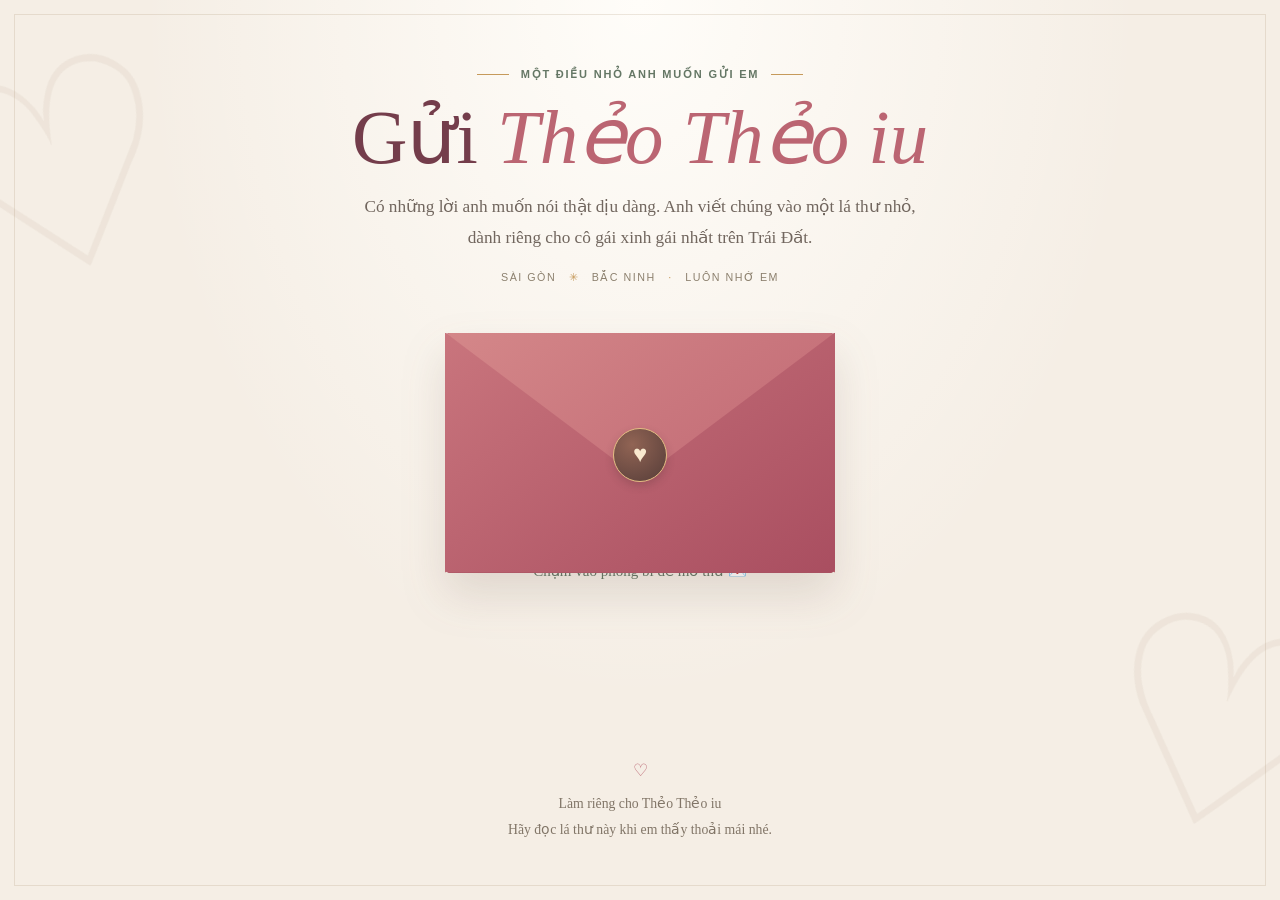
<file: thu-tinh-mo-thu-but-viet.html>
<!doctype html>
<html lang="vi">
<head>
<meta charset="utf-8">
<meta name="viewport" content="width=device-width,initial-scale=1">
<meta name="theme-color" content="#f5eee5">
<meta name="description" content="Một lá thư nhỏ, viết riêng cho người anh thương nhất.">
<title>Một lá thư dành cho Thẻo Thẻo 💌</title>
<style>
:root{color-scheme:light;--paper:#fffdf8;--ink:#433a35;--wine:#743d4b;--rose:#bb6572;--leaf:#657765;--gold:#c69a5b;--line:#eadfd2}
*{box-sizing:border-box}
html{scroll-behavior:smooth}
body{margin:0;min-height:100vh;overflow-x:hidden;color:var(--ink);font-family:"Palatino Linotype",Palatino,Georgia,serif;background-color:#f5eee5;background-image:radial-gradient(ellipse at 50% 0%,#fffdf9 0,transparent 55%),radial-gradient(#947b6310 .7px,transparent .7px);background-size:auto,8px 8px}
body::before{position:fixed;inset:14px;content:"";border:1px solid #a78c6c33;pointer-events:none;z-index:5}
.bg-heart{position:fixed;pointer-events:none;z-index:0;color:#a8896e;opacity:.09;font-size:clamp(130px,23vw,280px);line-height:1}
.bg-heart.a{top:4%;left:-5%;transform:rotate(-18deg)}.bg-heart.b{right:-5%;bottom:3%;transform:rotate(15deg)}
main{position:relative;z-index:1;width:min(860px,90%);margin:auto;padding:62px 0 52px}
header{text-align:center;padding:6px 10px 10px}
.kicker{display:flex;align-items:center;justify-content:center;gap:12px;color:var(--leaf);font-family:Arial,sans-serif;font-size:.69rem;font-weight:700;text-transform:uppercase;letter-spacing:.16em}
.kicker::before,.kicker::after{content:"";width:32px;height:1px;background:var(--gold)}
h1{font-family:"Palatino Linotype",Palatino,Georgia,serif;font-weight:400;color:var(--wine);font-size:clamp(2.65rem,7vw,4.8rem);line-height:1.04;margin:17px 0 13px}
h1 span{font-style:italic;color:var(--rose)}
header p{max-width:570px;margin:0 auto;color:#71665e;font-size:1.08rem;line-height:1.8}
.distance{margin:18px 0 0;color:#8c806e;font-family:Arial,sans-serif;font-size:.67rem;letter-spacing:.14em;text-transform:uppercase}
.distance span{padding:0 8px;color:var(--gold)}
.stage{display:grid;place-items:center;min-height:335px;padding:16px 0 27px;perspective:1100px}
.envelope-wrap{position:relative;width:min(390px,78vw);height:240px;cursor:pointer;outline:none;filter:drop-shadow(0 22px 22px #62483a25);-webkit-tap-highlight-color:transparent}
.envelope-wrap:focus-visible{border-radius:10px;outline:3px solid #657765;outline-offset:9px}
.envelope{position:absolute;inset:0;border-radius:5px;background:#b86470;overflow:visible}
.envelope-back{position:absolute;inset:0;border-radius:5px;background:#a95362}
.envelope-front{position:absolute;inset:0;overflow:hidden;border-radius:0 0 5px 5px;background:linear-gradient(145deg,#c9757d,#a94e60);clip-path:polygon(0 0,50% 58%,100% 0,100% 100%,0 100%);z-index:4}
.envelope-left,.envelope-right{position:absolute;inset:0;z-index:3}
.envelope-left{background:#bd6874;clip-path:polygon(0 0,50% 58%,0 100%)}
.envelope-right{background:#b65d6a;clip-path:polygon(100% 0,50% 58%,100% 100%)}
.flap{position:absolute;inset:0;background:linear-gradient(145deg,#d48789,#bc626f);clip-path:polygon(0 0,100% 0,50% 61%);transform-origin:top;transition:transform .85s cubic-bezier(.2,.75,.25,1);z-index:6;border-radius:5px 5px 0 0}
.seal{position:absolute;z-index:7;left:50%;top:51%;transform:translate(-50%,-50%);width:54px;height:54px;border:1px solid #e2bd82;border-radius:50%;display:grid;place-items:center;color:#f9e9cf;background:radial-gradient(circle at 35% 30%,#916454,#563d39);box-shadow:0 4px 9px #492b303b;font-size:24px;transition:opacity .3s,transform .3s}
.letter-peek{position:absolute;left:6%;width:88%;height:85%;bottom:4px;background:var(--paper);border-radius:3px 3px 0 0;z-index:2;transition:transform .9s .35s cubic-bezier(.2,.75,.25,1);box-shadow:0 -3px 10px #55322a16}
.envelope-wrap.open .flap{transform:rotateX(180deg);z-index:1}
.envelope-wrap.open .seal{opacity:0;transform:translate(-50%,-50%) scale(.5)}
.envelope-wrap.open .letter-peek{transform:translateY(-130px)}
.tap-hint{color:var(--leaf);font-size:.94rem;text-align:center;margin-top:-11px;animation:bob 1.7s ease-in-out infinite}
@keyframes bob{0%,100%{transform:translateY(0)}50%{transform:translateY(-4px)}}
.letter-card{position:relative;isolation:isolate;max-width:740px;margin:0 auto;padding:clamp(25px,6vw,58px);border:1px solid #e7dccd;background:var(--paper);box-shadow:0 20px 55px #5c463014,0 2px 6px #5c46300a;opacity:0;transform:translateY(22px);max-height:0;overflow:hidden;transition:opacity .7s,transform .7s,max-height 1s,padding .5s}
.letter-card::before{position:absolute;z-index:-1;inset:8px;content:"";border:1px solid #c69a5b36;pointer-events:none}
.letter-card.visible{opacity:1;transform:none;max-height:1800px;margin-bottom:24px}
.letter-heading{text-align:center}
.letter-overline{color:var(--leaf);font-family:Arial,sans-serif;font-size:.65rem;font-weight:700;letter-spacing:.18em;text-transform:uppercase}
.letter-card h2{font-family:"Palatino Linotype",Palatino,Georgia,serif;font-weight:400;color:var(--wine);font-size:clamp(1.8rem,4vw,2.45rem);margin:10px 0 0}
.paper-rule{display:flex;align-items:center;justify-content:center;gap:11px;margin:19px 0 25px;color:var(--gold);font-size:.78rem}
.paper-rule::before,.paper-rule::after{content:"";width:min(120px,25%);height:1px;background:var(--line)}
.writing-area{position:relative;min-height:230px;padding-right:5px}
.letter-text{font-family:"Palatino Linotype",Palatino,Georgia,serif;font-size:clamp(1.03rem,2.7vw,1.16rem);line-height:2;white-space:pre-wrap;color:#55483f}
.letter-text::after{content:"";display:inline-block;width:2px;height:1.1em;background:var(--rose);vertical-align:-.18em;margin-left:2px;animation:blink .75s steps(2) infinite}
.letter-text.done::after{display:none}
@keyframes blink{50%{opacity:0}}
.pen{position:absolute;right:7px;top:4px;font-size:29px;transform:rotate(-28deg);filter:drop-shadow(0 3px 2px #a66a8833);opacity:0;z-index:2}
.pen.writing{opacity:1;animation:writeMove .13s ease-in-out infinite alternate}
@keyframes writeMove{from{transform:translate(0,0) rotate(-28deg)}to{transform:translate(-3px,2px) rotate(-22deg)}}
.signature{text-align:right;font-family:"Palatino Linotype",Palatino,Georgia,serif;font-style:italic;font-size:1.34rem;color:var(--rose);margin-top:18px;opacity:0;transition:opacity .6s}
.signature.show{opacity:1}
.buttons{display:flex;gap:11px;justify-content:center;flex-wrap:wrap;margin:27px 0 17px}
button{font:600 .88rem Arial,sans-serif;border:1px solid transparent;border-radius:2px;padding:13px 20px;min-height:46px;cursor:pointer;transition:transform .2s,box-shadow .2s,background .2s}
button:hover{transform:translateY(-2px);box-shadow:0 7px 17px #61463820}
button:focus-visible{outline:3px solid var(--leaf);outline-offset:3px}
.primary{background:var(--wine);color:#fffaf2}
.primary:hover{background:#60323e}
.secondary{background:transparent;color:var(--leaf);border-color:#bdc2ad}
.secondary:hover{background:#f2f2e9}
.note{display:none;max-width:520px;margin:0 auto;padding:17px 20px;border-top:1px solid #d9c9b4;border-bottom:1px solid #d9c9b4;color:#65564b;line-height:1.8;text-align:center}
.note.show{display:block;animation:fade .45s ease}
@keyframes fade{from{opacity:0;transform:translateY(8px)}to{opacity:1;transform:none}}
footer{text-align:center;color:#817567;font-size:.86rem;line-height:1.9;padding:8px 0 0}
.footer-mark{display:block;margin-bottom:4px;color:var(--rose);font-size:1.05rem}
.float{position:fixed;bottom:-35px;z-index:10;pointer-events:none;animation:rise 4.8s linear forwards}
@keyframes rise{0%{transform:translateY(0) rotate(0);opacity:0}10%{opacity:.9}100%{transform:translateY(-110vh) rotate(30deg);opacity:0}}
@media(max-width:560px){body::before{inset:7px}main{width:88%;padding:46px 0 36px}header p{font-size:1rem}.stage{min-height:305px}.envelope-wrap{height:205px}.letter-card.visible{padding:25px 20px}.writing-area{min-height:280px}.letter-text{line-height:1.9}.buttons{flex-direction:column}.buttons button{width:100%}}
@media(prefers-reduced-motion:reduce){*,*::before,*::after{animation:none!important;transition:none!important;scroll-behavior:auto!important}}
</style>
</head>
<body>
<div class="bg-heart a">♡</div><div class="bg-heart b">♡</div>
<main>
<header>
 <div class="kicker">Một điều nhỏ anh muốn gửi em</div>
 <h1>Gửi <span>Thẻo Thẻo iu</span></h1>
 <p>Có những lời anh muốn nói thật dịu dàng. Anh viết chúng vào một lá thư nhỏ, dành riêng cho cô gái xinh gái nhất trên Trái Đất.</p>
 <div class="distance">Sài Gòn <span>✳</span> Bắc Ninh <span>·</span> Luôn nhớ em</div>
</header>

<section class="stage" aria-label="Phong bì thư">
 <div>
    <div class="envelope-wrap" id="envelope" role="button" tabindex="0" aria-label="Bấm để mở thư" aria-expanded="false">
   <div class="envelope">
    <div class="envelope-back"></div><div class="letter-peek"></div>
    <div class="envelope-left"></div><div class="envelope-right"></div>
    <div class="envelope-front"></div><div class="flap"></div>
    <div class="seal">♥</div>
   </div>
  </div>
  <div class="tap-hint" id="hint">Chạm vào phong bì để mở thư 💌</div>
 </div>
</section>

<section class="letter-card" id="letterCard">
 <div class="letter-heading">
  <div class="letter-overline">Viết riêng cho em</div>
  <h2>Gửi cô gái anh thương</h2>
 </div>
 <div class="paper-rule" aria-hidden="true">✳</div>
 <div class="writing-area">
  <div class="pen" id="pen" aria-hidden="true">🖋️</div>
  <div class="letter-text" id="letterText"></div>
 </div>
 <div class="signature" id="signature">Thương em, Thẻo Thẻo iu ❤️</div>
 <div class="buttons">
  <button class="primary" id="rewrite">Đọc lại lá thư 💌</button>
  <button class="secondary" id="littleLove">Gửi em chút yêu thương ✨</button>
 </div>
 <div class="note" id="note" aria-live="polite">Mong em luôn có thật nhiều điều để vui, có những ngày bình yên và luôn nhớ rằng em xứng đáng với những điều dịu dàng nhất. 💗</div>
</section>
<footer><span class="footer-mark" aria-hidden="true">♡</span>Làm riêng cho Thẻo Thẻo iu<br>Hãy đọc lá thư này khi em thấy thoải mái nhé.</footer>
</main>
<script>
const letter = `Thẻo Thẻo à,

Anh ước gì có thể ở cạnh em, tự tay trao em một bó hoa, ôm em thật lâu rồi ngắm em cười. Vì anh vẫn ở Sài Gòn còn em ở Bắc Ninh, nên anh gửi những lời này đến em trước nhé.

Anh không phải lúc nào cũng giỏi nói những lời ngọt ngào, nhưng anh thật lòng trân trọng em và những khoảnh khắc hai đứa mình đã có. Anh mong em luôn vui vẻ, ăn ngon, ngủ ngoan, ngày càng xinh đẹp và gặp thật nhiều điều tốt đẹp.

Nếu có một điều giản dị mà anh mong mỗi ngày, thì đó là được nghe em kể vài chuyện nhỏ, được thấy em cười và được cùng em đi qua những ngày bình thường mà vẫn thấy thương nhau thật nhiều.

Cảm ơn em vì đã xuất hiện trong cuộc đời anh. Mong lá thư nhỏ này mang đến cho em một chút ấm áp và một nụ cười thật xinh. ❤️`;
const envelope=document.getElementById('envelope');
const card=document.getElementById('letterCard');
const textEl=document.getElementById('letterText');
const pen=document.getElementById('pen');
const signature=document.getElementById('signature');
const hint=document.getElementById('hint');
let typingTimer=null, opened=false;
function openLetter(){
 if(opened){card.scrollIntoView({behavior:'smooth',block:'start'});return}
 opened=true;
 envelope.classList.add('open');
 envelope.setAttribute('aria-expanded','true');
 hint.textContent='Lá thư dành riêng cho em đang được mở ra… 💗';
 setTimeout(()=>{
  card.classList.add('visible');
  setTimeout(()=>{card.scrollIntoView({behavior:'smooth',block:'start'});typeLetter()},450);
 },650);
}
envelope.addEventListener('click',openLetter);
envelope.addEventListener('keydown',e=>{if(e.key==='Enter'||e.key===' '){e.preventDefault();openLetter()}});
function typeLetter(){
 clearInterval(typingTimer);
 textEl.textContent='';textEl.classList.remove('done');signature.classList.remove('show');pen.classList.add('writing');
 let i=0;
 typingTimer=setInterval(()=>{
  textEl.textContent=letter.slice(0,i+1);i++;
  // Keep the pen visually near the latest line while the text is being written.
  pen.style.top=Math.min(8+Math.floor(i/54)*31,205)+'px';
  if(i>=letter.length){
   clearInterval(typingTimer);typingTimer=null;textEl.classList.add('done');pen.classList.remove('writing');
   signature.classList.add('show');burst(7);
  }
 },27);
}
document.getElementById('rewrite').addEventListener('click',()=>{typeLetter();card.scrollIntoView({behavior:'smooth',block:'start'})});
document.getElementById('littleLove').addEventListener('click',()=>{
 const note=document.getElementById('note');note.classList.toggle('show');burst(18);
});
function burst(n){
 const icons=['💗','💕','🌷','✨','💖'];
 for(let i=0;i<n;i++){
  const el=document.createElement('span');el.className='float';el.textContent=icons[Math.floor(Math.random()*icons.length)];
  el.style.left=(Math.random()*94+3)+'vw';el.style.fontSize=(18+Math.random()*18)+'px';
  el.style.animationDuration=(3.4+Math.random()*2.2)+'s';document.body.appendChild(el);
  setTimeout(()=>el.remove(),6000);
 }
}
</script>
</body>
</html>
</file>
